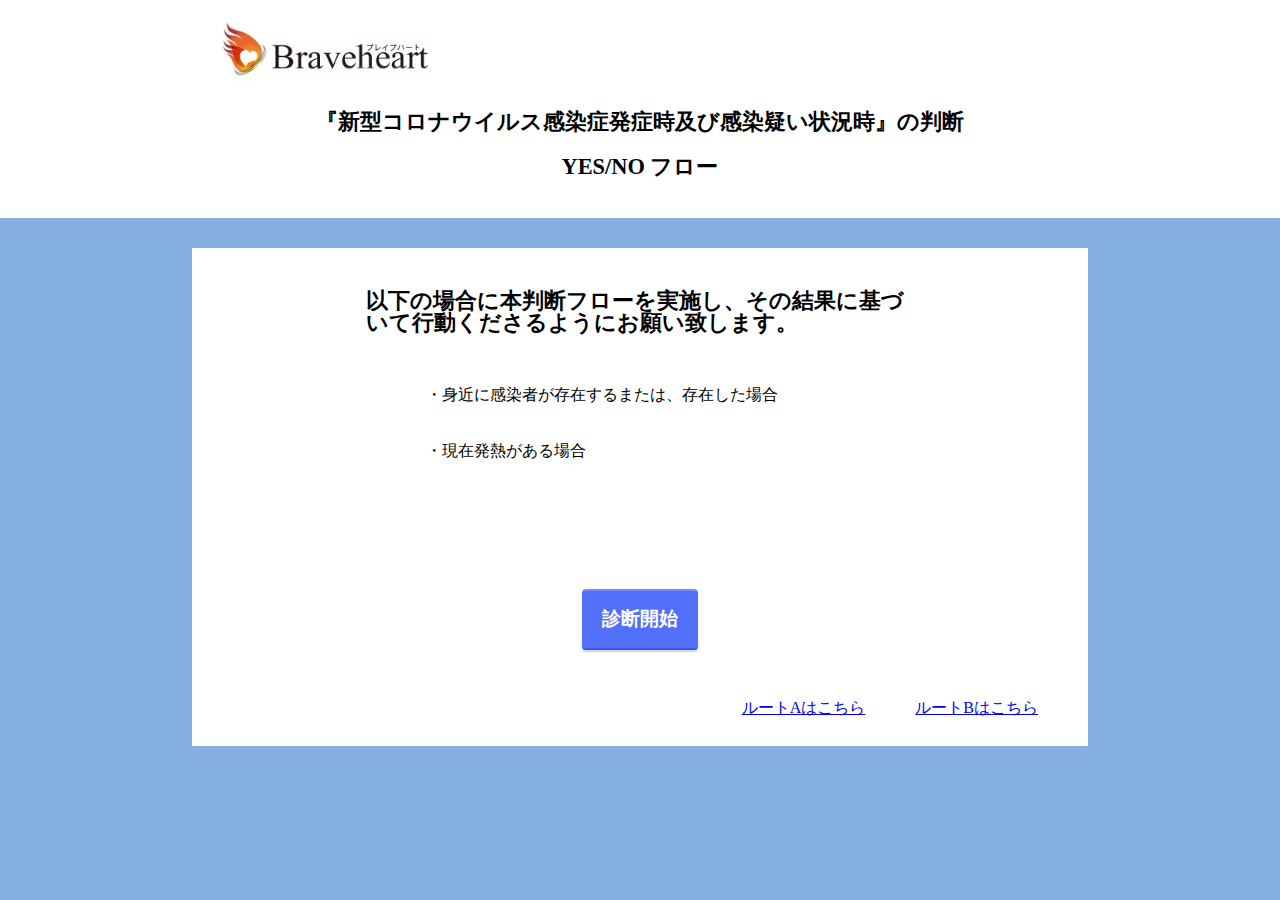
<file: index.html>
<!DOCTYPE html>
<html lang="ja">
<head>
<meta charset="UTF-8">
<meta name="viewport" content="width=device-width,initial-scale=1">
<meta http-equiv="Pragma" content="no-cache">
<meta http-equiv="Cache-Control" content="no-cache">
<meta http-equiv="Exprires" content="0">
<title>top画面</title>
<link href="css/mobile.css" rel="stylesheet" type="text/css">
<link href="css/reset.css" rel="stylesheet" type="text/css">
<script src="https://ajax.googleapis.com/ajax/libs/jquery/3.4.1/jquery.min.js"></script>
<script src="js/configuration.js"></script>
<script src="js/commons.js"></script>
<script>
// OnloadEventで発火
window.onload = function() {
  var o1 = json1[0];
    createTop($('#' + o1.id),o1);
};
</script>
</head>
<body id="wrapper">
<header id="gheader">
  <div class="inner">
    <h1 id="logo">
      <a href="./overview.html">
        <img src="./img/braveheartlog.jpg" alt="braveheartlog">
      </a>
    </h1>
    <div class="header_title">
      <p>『新型コロナウイルス感染症発症時及び感染疑い状況時』の判断</p>
      <br>
      <p>YES/NO フロー</p>
    </div>
  </div>
</header>
<div class="box_item">
  <div class="top_box">
    <div id="T00"></div>
  </div>
</div>
<footer></footer>
</body>
</html>
</file>
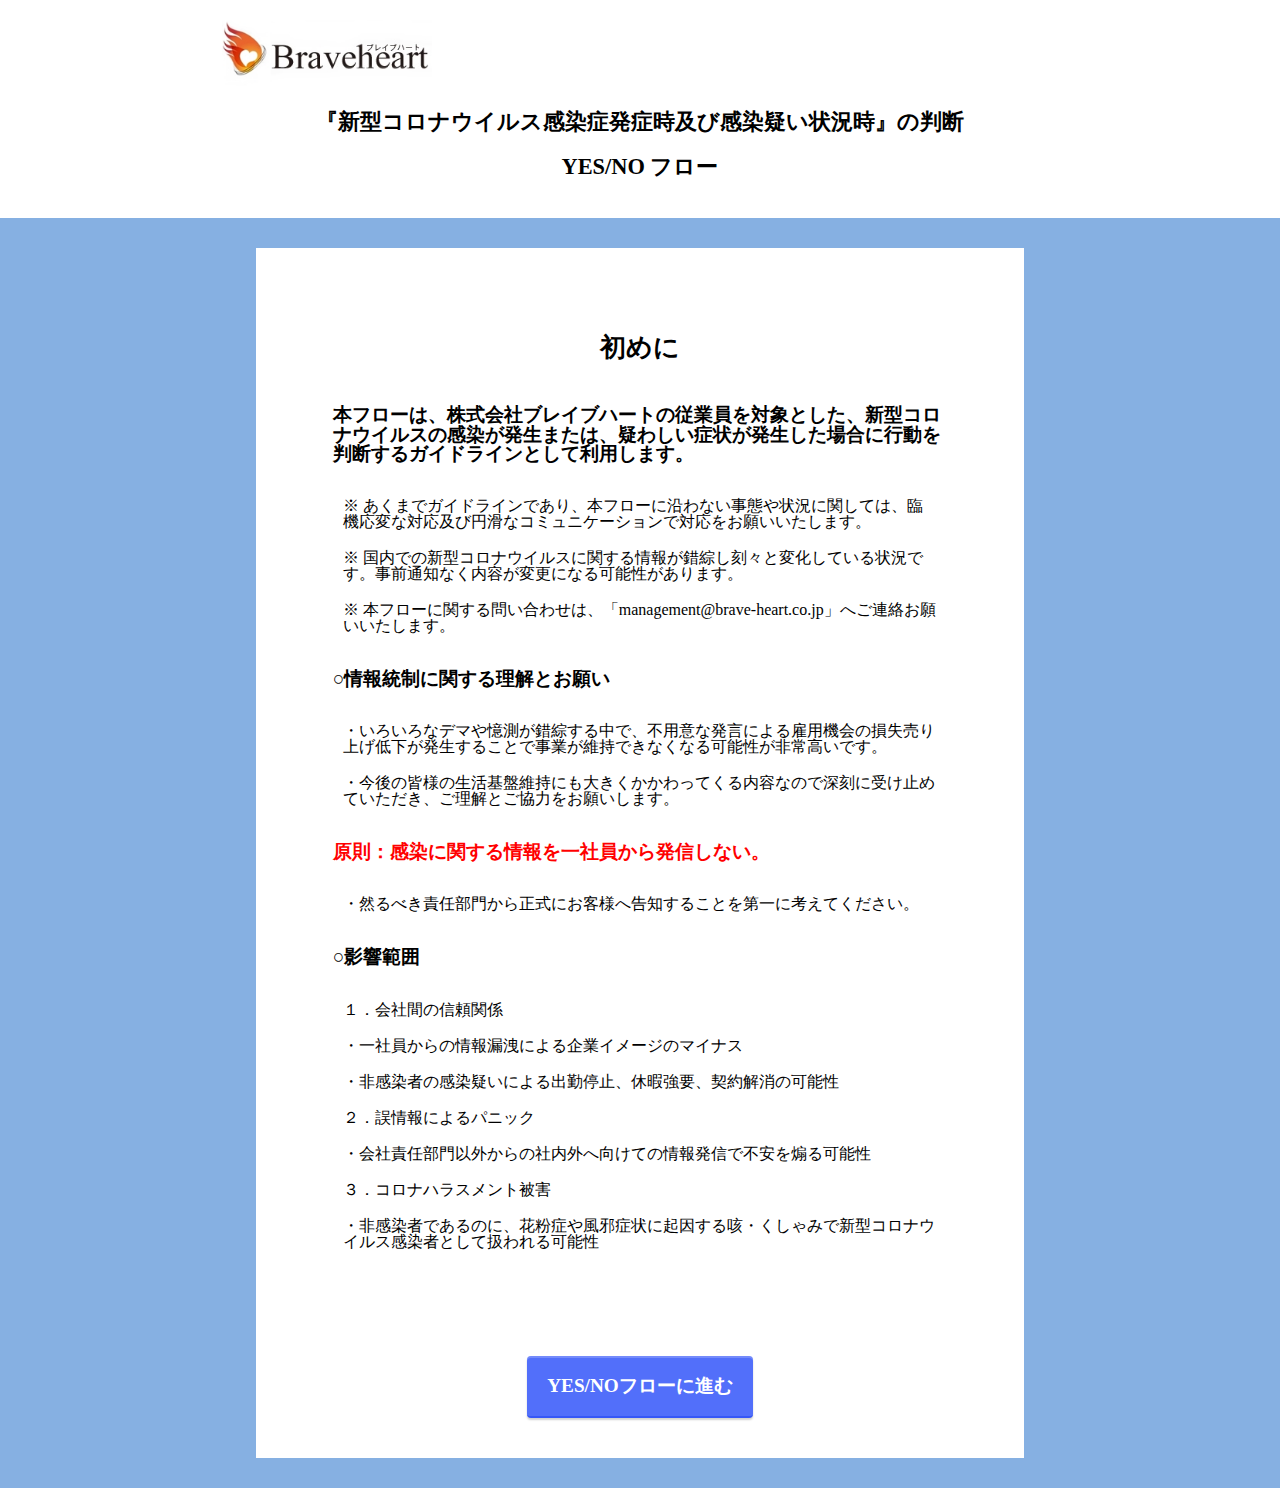
<file: overview.html>
<!DOCTYPE html>
<html lang="ja">
<head>
<meta charset="UTF-8">
<meta name="viewport" content="width=device-width,initial-scale=1">
<meta http-equiv="Pragma" content="no-cache">
<meta http-equiv="Cache-Control" content="no-cache">
<meta http-equiv="Exprires" content="0">
<title>COVID-19について</title>
<link href="css/mobile.css" rel="stylesheet" type="text/css">
<link href="css/reset.css" rel="stylesheet" type="text/css">
<script src="https://ajax.googleapis.com/ajax/libs/jquery/3.4.1/jquery.min.js"></script>
<script src="js/configuration.js"></script>
<script src="js/commons.js"></script>
<script src="js/parameter.js"></script>
<script>
// OnloadEventで発火
window.onload = function() {
  var o1 = json5[0];
    createView($('#' + o1.id),o1);
};
</script>
</head>
<body id="wrapper">
<header id="gheader">
  <div class="inner">
    <h1 id="logo">
      <a href="./overview.html">
        <img src="./img/braveheartlog.jpg" alt="braveheartlog">
      </a>
    </h1>
    <div class="header_title">
      <p>『新型コロナウイルス感染症発症時及び感染疑い状況時』の判断</p>
      <br>
      <p>YES/NO フロー</p>
    </div>
  </div>
</header>
<div class="box_item">
  <div class="overview_box">
    <div id="view"></div>
  </div>
</div>
</body>
</html>
</file>
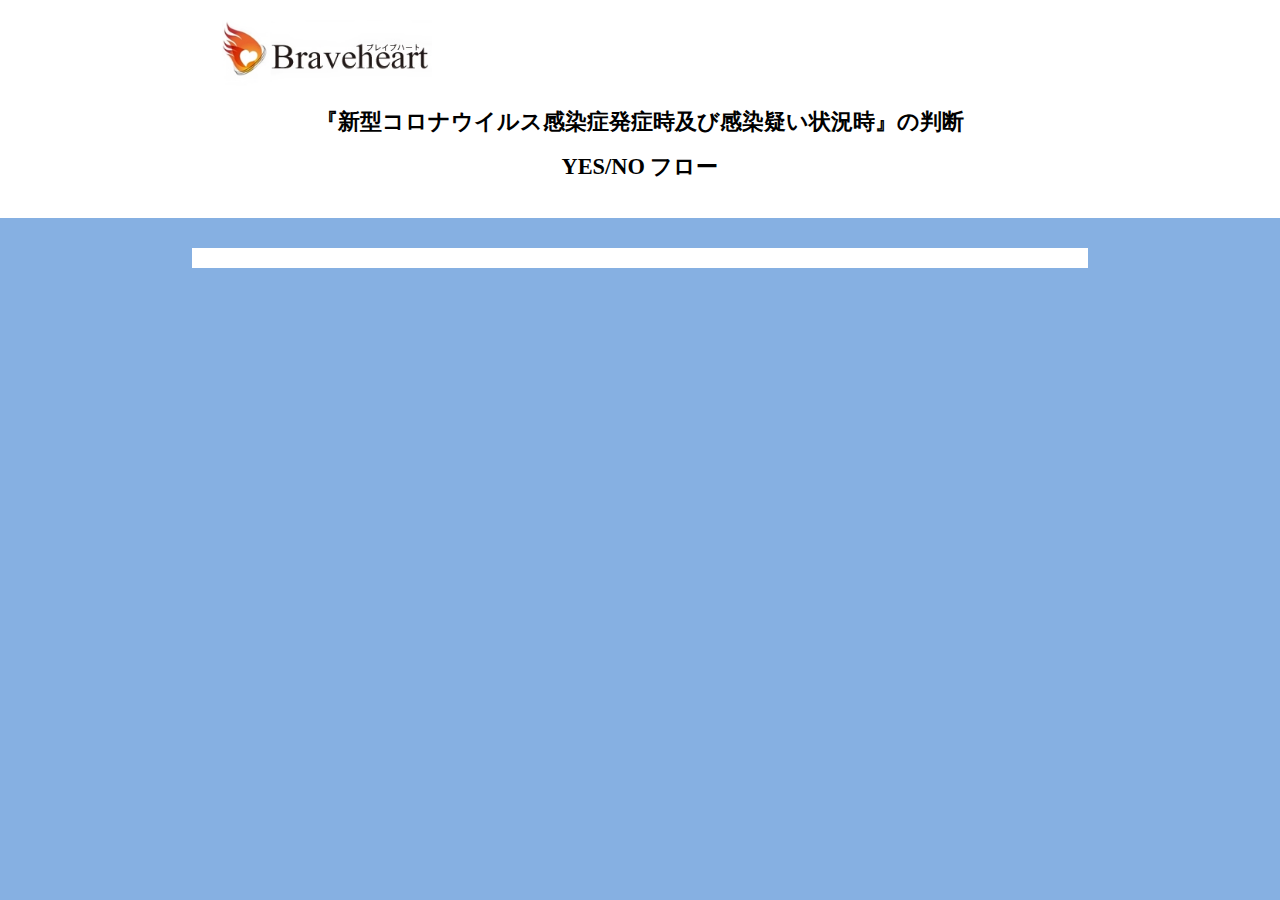
<file: result.html>
<!DOCTYPE html>
<html lang="ja">
<head>
<meta charset="UTF-8">
<meta name="viewport" content="width=device-width,initial-scale=1">
<meta http-equiv="Pragma" content="no-cache">
<meta http-equiv="Cache-Control" content="no-cache">
<meta http-equiv="Exprires" content="0">
<title>結果画面</title>
<link href="css/mobile.css" rel="stylesheet" type="text/css">
<link href="css/reset.css" rel="stylesheet" type="text/css">
<script src="https://ajax.googleapis.com/ajax/libs/jquery/3.4.1/jquery.min.js"></script>
<script src="js/configuration.js"></script>
<script src="js/commons.js"></script>
<script>
$(function () {
  // クエリパラメータ取得
  var params = getReqParams();
  // 設問作成
  var id = params["resultid"];
  var beforeId = params["beforeid"];
  var o1 = json3[id];
  createResult($('#' + o1.id),o1);
});
</script>
</head>
<body id="wrapper">
<header id="gheader">
  <div class="inner">
    <h1 id="logo">
      <a href="./overview.html">
        <img src="./img/braveheartlog.jpg" alt="braveheartlog">
      </a>
    </h1>
    <div class="header_title">
      <p>『新型コロナウイルス感染症発症時及び感染疑い状況時』の判断</p>
      <br>
      <p>YES/NO フロー</p>
    </div>
  </div>
</header>
<div class="box_item">
  <div class="result_box">
    <div id="A01"></div>
    <div id="A02"></div>
    <div id="A03"></div>
    <div id="A04"></div>
    <div id="A05"></div>
    <div id="A06"></div>
  </div>
</div>
</body>
</html>
</file>
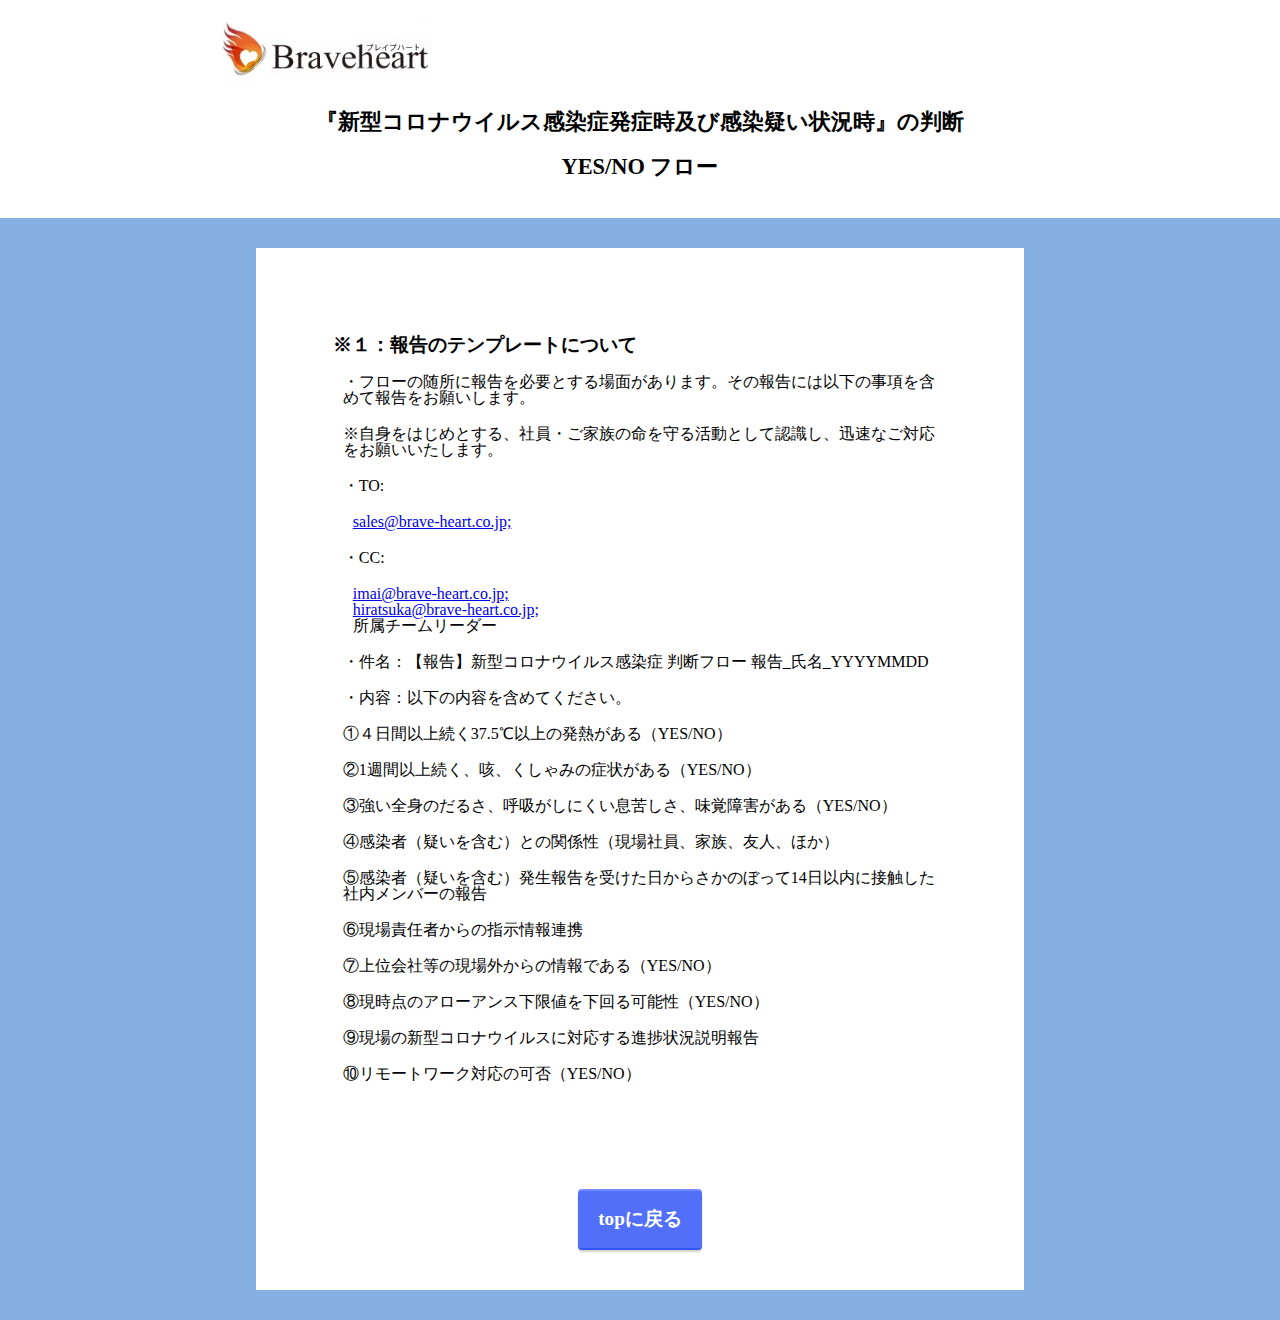
<file: template.html>
<!DOCTYPE html>
<html lang="ja">
<head>
<meta charset="UTF-8">
<meta name="viewport" content="width=device-width,initial-scale=1">
<meta http-equiv="Pragma" content="no-cache">
<meta http-equiv="Cache-Control" content="no-cache">
<meta http-equiv="Exprires" content="0">
<title>報告テンプレートについて</title>
<link href="css/mobile.css" rel="stylesheet" type="text/css">
<link href="css/reset.css" rel="stylesheet" type="text/css">
<script src="https://ajax.googleapis.com/ajax/libs/jquery/3.4.1/jquery.min.js"></script>
<script src="js/configuration.js"></script>
<script src="js/commons.js"></script>
<script src="js/parameter.js"></script>
<script>
// OnloadEventで発火
window.onload = function() {
  var o1 = json4[0];
    createTemplate($('#' + o1.id),o1);
};
</script>
</head>
<body id="wrapper">
<header id="gheader">
  <div class="inner">
    <h1 id="logo">
      <a href="./overview.html">
        <img src="./img/braveheartlog.jpg" alt="braveheartlog">
      </a>
    </h1>
    <div class="header_title">
      <p>『新型コロナウイルス感染症発症時及び感染疑い状況時』の判断</p>
      <br>
      <p>YES/NO フロー</p>
    </div>
  </div>
</header>
<div class="box_item">
  <div class="template_box">
    <div id="tmp">
      <!--<p class="template_title">※１：報告のテンプレートについて</p>
      <p class="template_itme">・フローの随所に報告を必要とする場面があります。その報告には以下の事項を含めて報告をお願いします。</p>
      <p class="template_itme">※自身をはじめとする、社員・ご家族の命を守る活動として認識し、迅速なご対応をお願いいたします。</p>
      <p class="template_itme">・TO: <a href="mailto:sales@brave-heart.co.jp">sales@brave-heart.co.jp;</a></p>
      <p class="template_itme">・CC: <a href="mailto:imai@brave-heart.co.jp">imai@brave-heart.co.jp;</a> <a href="mailto:hiratsuka@brave-heart.co.jp">hiratsuka@brave-heart.co.jp;</a>  所属チームリーダー</p>
      <p class="template_itme">・件名：【報告】新型コロナウイルス感染症 判断フロー 報告_氏名_YYYYMMDD</p>
      <p class="template_itme">①４日間以上続く37.5℃以上の発熱がある（YES/NO）</p>
      <p class="template_itme">②1週間以上続く、咳、くしゃみの症状がある（YES/NO）</p>
      <p class="template_itme">③強い全身のだるさ、呼吸がしにくい息苦しさ、味覚障害がある（YES/NO）</p>
      <p class="template_itme">④感染者（疑いを含む）との関係性（現場社員、家族、友人、ほか）</p>
      <p class="template_itme">⑤感染者（疑いを含む）発生報告を受けた日からさかのぼって14日以内に接触した社内メンバーの報告</p>
      <p class="template_itme">⑥現場責任者からの指示情報連携</p>
      <p class="template_itme">⑦上位会社等の現場外からの情報である（YES/NO）</p>
      <p class="template_itme">⑧現時点のアローアンス下限値を下回る可能性（YES/NO）</p>
      <p class="template_itme">⑨現場の新型コロナウイルスに対応する進捗状況説明報</p>
      <p class="template_itme">⑩リモートワーク対応の可否（YES/NO）</p>
    </div>-->
    <div>
  </div>
</div>
</body>
</html>
</file>
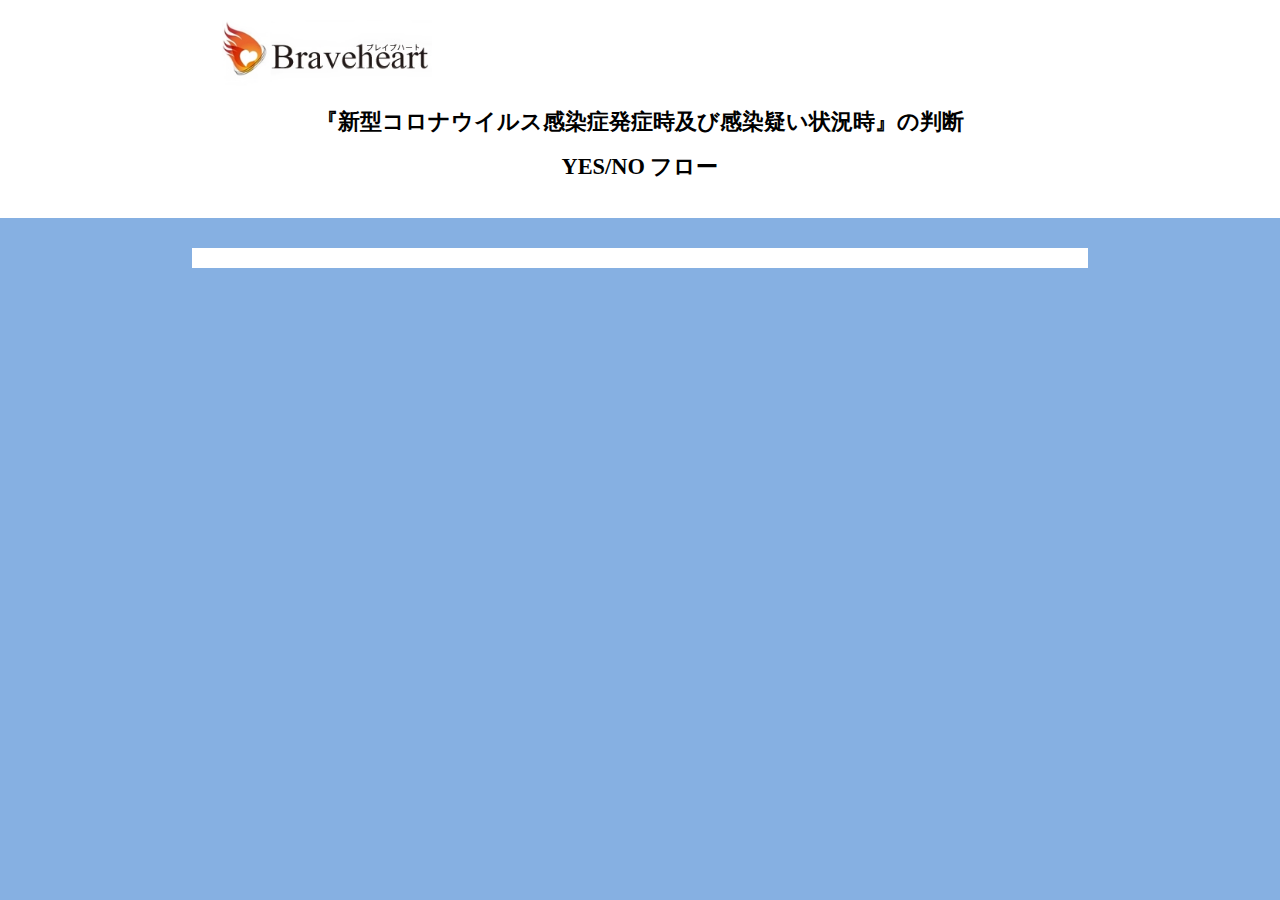
<file: test.html>
<!DOCTYPE html>
<html lang="ja">
<head>
<meta charset="UTF-8">
<meta name="viewport" content="width=device-width,initial-scale=1">
<meta http-equiv="Pragma" content="no-cache">
<meta http-equiv="Cache-Control" content="no-cache">
<meta http-equiv="Exprires" content="0">
<title>質問画面</title>
<link href="css/mobile.css" rel="stylesheet" type="text/css">
<link href="css/reset.css" rel="stylesheet" type="text/css">
<script src="https://ajax.googleapis.com/ajax/libs/jquery/3.4.1/jquery.min.js"></script>
<script src="js/configuration.js"></script>
<script src="js/commons.js"></script>
<script>
  $(function () {
    // クエリパラメータ取得
    var params = getReqParams();
    // 設問作成
    var id = params["questionid"];
    var beforeId = params["beforeid"];
    var beforeNo = parseInt(params["questionno"]);
    var qNo = beforeNo + 1;
    var f = params["f"];
    var a = params["answer"];
    var o1 = json2[id];
    createQuestion($('#' + o1.id),o1,qNo,f,a);
    // バックの設定
    var linkElement = $('#backAnchorLink');
    var hrefStr = linkElement.attr('href');
    var hrefStr = hrefStr + "?questionid=" + beforeId + "&beforeid=" + (beforeId - 1) + "&questionno=" + (beforeNo - 1) + "&f=" + (f - 1);
    linkElement.attr('href',hrefStr);
  });
</script>
</head>
<body id="wrapper">
<header id="gheader">
  <div class="inner">
    <h1 id="logo">
      <a href="./overview.html">
        <img src="./img/braveheartlog.jpg" alt="braveheartlog">
      </a>
    </h1>
    <div class="header_title">
      <p>『新型コロナウイルス感染症発症時及び感染疑い状況時』の判断</p>
      <br>
      <p>YES/NO フロー</p>
    </div>
  </div>
</header>
<div class="box_item">
  <div class="question_box">
    <div id="Q01"></div>
    <div id="Q02"></div>
    <div id="Q03"></div>
    <div id="Q04"></div>
    <div id="Q05"></div>
    <div id="Q06"></div>
    <div id="Q07"></div>
    <div id="Q03_q"></div>
    <div id="Q04_q"></div>
    <div id="Q05_q"></div>
    <div id="Q01_a"></div>
    <div id="Q02_a"></div>
    <div id="Q01_b"></div>

  </div>
</div>
</body>
</html>
</file>
<file: css/mobile.css>
@charset "utf-8";
/* CSS Document */
* {
  margin :0px;
  padding: 0px;
}
  #wrapper {
    width: 100%;
    background-color: rgb(134, 176, 226);
    font-family: "ヒラギノ角ゴ Pro W3", "Hiragino Kaku Gothic Pro", "メイリオ", Meiryo, Osaka, "ＭＳ Ｐゴシック", "MS PGothic", "sans-serif";
  }
@media screen and (min-width:480px) {
  /*header*/
  #gheader {
    background-color: #FFFFFF;
    font-size: 140%;
    font-weight: bold;
    overflow: hidden;
  }
  #logo {
    display: inline-block;
    width: 210px;
    padding: 20px 0 10px 30px;
  }
  img {
    vertical-align: bottom;
    max-width: 100%;
  }
  .header_title {
    text-align: center;
    padding: 10px 20px 40px 20px;
  }
  .inner {
    margin-left: 25px;
    width: 70%;
    margin: 0 auto;
  }
  /*main*/
  .list_item {
    margin: 0 15% 0 15%;
  }
  .title {
    padding: 30px 0 10px 0;
    font-size: 180%;
    font-weight: bold;
    text-align: center;
  }
  .title_box {
  }
  .box_item {
    margin: 30px 0 30px 0;
  }
  .clear {
    clear:both;
  }
  /*ボタン*/
  .button_box {
    text-align:center;
    padding: 30px 0 30px 0;
  }
  /*top画面*/
  .top_item {
    text-align: right;
    margin: 20px 50px 20px 0;
  }
  .top_heading {
    margin: 2.0rem 2.0rem 2.0rem 2.5rem;
    font-size: 140%;
    font-weight: bold;
  }
  .top_list_content {
    padding: 20px 20px 20px 100px;
  }
  .top_link_content {
    margin-left: 50px;
  }
  .top_box {
    background-color: #FFFFFF;
    width: 70%;
    padding: 10px 0 10px 0;
    margin: 0 auto;
    margin-top: 30px;
  }
  .start_button {
    position: relative;
    display: inline-block;
    padding: 20px;
    text-decoration: none;
    text-align:center;
    color: #FFF;
    background: #526ffa;
    border-bottom: solid 2px #3657f7;
    border-radius: 4px;
    box-shadow: inset 0 2px 0 rgba(255,255,255,0.2), 0 2px 2px rgba(0, 0, 0, 0.19);
    font-weight: bold;
    font-size: 120%;
  }
  .start_button:active {
    border-bottom: solid 2px #526ffa;
    box-shadow: 0 0 2px rgba(0, 0, 0, 0.30);
  }
  .start_button:focus {
    outline: 2px #7cb7f7 solid;
  }
  /*質問画面*/
  .question_heasding {
    margin: 30px;
    font-size: 140%;
    font-weight: bold;
  }
  .question_list_content {
    margin: 20px 50px 20px 50px;
  }
  .question_box {
    background-color: #FFFFFF;
    width: 70%;
    padding: 10px 0 10px 0;
    margin: auto;
    margin-top: 30px;
  }
  .yes_button {
    width: 95px;
    margin-right: 50px;
    position: relative;
    display: inline-block;
    padding: 0.50em 0.5em;
    text-decoration: none;
    text-align:center;
    color: #FFF;
    background: #526ffa;
    border-bottom: solid 2px #3657f7;
    border-radius: 4px;
    box-shadow: inset 0 2px 0 rgba(255,255,255,0.2), 0 2px 2px rgba(0, 0, 0, 0.19);
    font-weight: bold;
    font-size: 110%;
  }
  .yes_button:active {
    border-bottom: solid 2px #526ffa;
    box-shadow: 0 0 2px rgba(0, 0, 0, 0.30);
  }
  .yes_button:focus {
    outline: 2px #7cb7f7 solid;
  }
  .no_button {
    width: 95px;
    position: relative;
    display: inline-block;
    padding: 0.50em 0.5em;
    text-decoration: none;
    text-align:center;
    color: #FFF;
    background: #fd9535;
    border-bottom: solid 2px #d27d00;
    border-radius: 4px;
    box-shadow: inset 0 2px 0 rgba(255,255,255,0.2), 0 2px 2px rgba(0, 0, 0, 0.19);
    font-weight: bold;
    font-size: 110%;
  }
  .no_button:active {
    border-bottom: solid 2px ;
    box-shadow: 0 0 2px rgba(0, 0, 0, 0.30);
  }
  .no_button:focus {
    outline: 2px #7cb7f7 solid;
  }
  /*結果画面*/
  table {
    background-color: #ffffff;
    border-collapse: collapse;
    border-spacing: 0;
    width: 100%;
  }
  table tr {
    border-bottom: solid 1px #4a4a4a;
  }
  table th {
    text-align: left;
    padding: 20px 5px 20px 5px;
    font-size: 120%;
    font-weight: bold;
  }
  table td {
    border-right: solid 1px #4a4a4a;
    border-left: solid 1px #4a4a4a;
    padding: 20px 5px 20px 5px
  }
  .table_list {
    text-align: center;
    padding: 0 20px 0 20px;
  }
  .table_box {
    margin: 0 10% 0 10%;
  }
  .result_heading01 {
    margin: 5% 10% 0 10%;
    font-size: 140%;
    font-weight: bold;
  }
  .result_list_content01 {
    margin: 30px 50px 30px 100px;
    text-align: left;
  }
  .result_heading02 {
    margin: 30px 50px 30px 50px;
    font-size: 120%;
    font-weight: bold;
  }
  .result_list_content02 {
    margin: 30px 50px 30px 100px;
    display: block;
  }
  .result_box {
    background-color: #FFFFFF;
    width: 70%;
    padding: 10px 0 10px 0;
    margin: auto;
    margin-top: 30px;
  }
  .return_button {
    width: 50px;
    margin: 20px 50px;
    position: relative;
    display: inline-block;
    padding: 10px;
    text-decoration: none;
    text-align:center;
    color: #FFF;
    background: #f02e3a;
    border-bottom: solid 2px #cc212b;
    border-radius: 4px;
    box-shadow: inset 0 2px 0 rgba(255,255,255,0.2), 0 2px 2px rgba(0, 0, 0, 0.19);
    font-weight: bold;
  }
  .return_button:active {
    border-bottom: solid 2px ;
    box-shadow: 0 0 2px rgba(0, 0, 0, 0.30);
  }
  .return_button:focus {
    outline: 2px #7cb7f7 solid;
  }
  /*テンプレート報告画面*/
  .template_content {
    margin: 10%;
  }
  .template_title {
    margin: 15px 0 15px 0;
    font-size: 120%;
    font-weight: bold;
  }
  .template_itme {
    margin: 20px 10px 20px 10px;
  }
  .template_box {
    background-color: #FFFFFF;
    width: 60%;
    padding: 10px 0 10px 0;
    margin: auto;
    margin-top: 30px;
  }
  /*COVID-19_緊急タスク概要画面*/
  .overview_content {
    margin: 10%;
  }
  .overview_itme {
    margin: 20px 10px 20px 10px;
  }
  .overview_box {
    background-color: #FFFFFF;
    width: 60%;
    padding: 10px 0 10px 0;
    margin: auto;
    margin-top: 30px;
  }
  .overview_title01 {
    padding: 0 0 30px 0;
    text-align: center;
    font-size: 160%;
    font-weight: bold;
  }
  .overview_title02 {
    padding: 15px 0 15px 0;
    font-size: 120%;
    font-weight: bold;
  }
  .overview_title_red {
    padding: 15px 0 15px 0;
    color: red;
    font-size: 120%;
    font-weight: bold;
  }
 }
  @media screen and (max-width:469px) {
    /*header*/
    #gheader {
      background-color: #FFFFFF;
      font-size: 110%;
      font-weight: bold;
      overflow: hidden;
    }
    #logo {
      display: inline-block;
      width: 12.0rem;
      padding: 20px 0 10px 30px;
    }
    img {
      vertical-align: bottom;
      max-width: 80%;
    }
    .header_title {
      text-align: center;
      padding: 10px 20px 40px 20px;
    }
    .inner {
      margin-left: 25px;
      width: 98%;
      margin: 0 auto;
    }
    /*main*/
    .title {
      padding: 30px 0 10px 0;
      font-size: 150%;
      font-weight: bold;
      text-align: center;
    }
    .list_item {
      margin: 0 6% 0 6%;
    }
    .box_item {
      margin: 30px 0 30px 0;
    }
    .clear {
      clear:both;
    }
    /*ボタンbox*/
    .button_box {
      text-align:center;
      padding: 2.0rem;
    }
    /*top画面*/
    .top_item {
      text-align: center;
      margin: 20px 20px 20px 0;
    }
    .top_heading {
      margin: 2.0rem 0 2.0rem 0;
      font-size: 1.2rem;
      font-weight: bold;
    }
    .top_list_content {
      margin: 1.0rem 1.0rem 2.0rem 1.5rem;
    }
    .top_link_content {
      margin-left: 1.0rem;
    }
    .top_box {
      background-color: #FFFFFF;
      width: 95%;
      padding: 10px 0 10px 0;
      margin: 0 auto;
      margin-top: 30px;
    }
    .start_button {
      position: relative;
      display: inline-block;
      padding: 1.10em 1.0em 1.0em 1.0em;
      text-decoration: none;
      text-align:center;
      color: #FFF;
      background: #526ffa;
      border-bottom: solid 2px #3657f7;
      border-radius: 4px;
      box-shadow: inset 0 2px 0 rgba(255,255,255,0.2), 0 2px 2px rgba(0, 0, 0, 0.19);
      font-weight: bold;
      font-size: 100%;
    }
    .start_button:active {
      border-bottom: solid 2px #526ffa;
      box-shadow: 0 0 2px rgba(0, 0, 0, 0.30);
    }
    .start_button:focus {
      outline: 2px #7cb7f7 solid;
    }
    /*質問画面*/
    .question_heasding {
      margin: 1.0rem 1.0rem 1.0rem 1.5rem;
      font-size: 1.0rem;
      font-weight: bold;
    }
    .question_list_content {
      margin: 1.0rem;
    }
    .question_box {
      background-color: #FFFFFF;
      width: 95%;
      padding: 10px 0 10px 0;
      margin: auto;
      margin-top: 30px;
    }
    .yes_button {
      width: 70px;
      margin-right: 50px;
      position: relative;
      display: inline-block;
      padding: 0.65em 0.5em 0.5em 0.5em;
      text-decoration: none;
      text-align:center;
      color: #FFF;
      background: #526ffa;
      border-bottom: solid 2px #3657f7;
      border-radius: 4px;
      box-shadow: inset 0 2px 0 rgba(255,255,255,0.2), 0 2px 2px rgba(0, 0, 0, 0.19);
      font-weight: bold;
      font-size: 110%;
    }
    .yes_button:active {
      border-bottom: solid 2px #526ffa;
      box-shadow: 0 0 2px rgba(0, 0, 0, 0.30);
    }
    .yes_button:focus {
      outline: 2px #7cb7f7 solid;
    }
    .no_button {
      width: 70px;
      position: relative;
      display: inline-block;
      padding: 0.65em 0.5em 0.5em 0.5em;
      text-decoration: none;
      text-align:center;
      color: #FFF;
      background: #fd9535;
      border-bottom: solid 2px #d27d00;
      border-radius: 4px;
      box-shadow: inset 0 2px 0 rgba(255,255,255,0.2), 0 2px 2px rgba(0, 0, 0, 0.19);
      font-weight: bold;
      font-size: 110%;
    }
    .no_button:active {
      border-bottom: solid 2px ;
      box-shadow: 0 0 2px rgba(0, 0, 0, 0.30);
    }
    .no_button:focus {
      outline: 2px #7cb7f7 solid;
    }
    /*結果画面*/
    table {
      background-color: #ffffff;
      border-collapse: collapse;
      border-spacing: 0;
      width: 100%;
    }
    table tr {
      border-bottom: solid 1px #c4c4c4;
    }
    table th {
      padding: 20px 5px 20px 5px;
      font-size: 120%;
      font-weight: bold;
    }
    table td {
      padding: 20px 5px 20px 5px;
    }
    .table_list {
      background-color: #f0f0f0;
      text-align: center;
      padding: 0 0.7rem 0 0.7rem;
    }
    .table_middle {
      background-color: #ffffff;
      border-right: solid 1px #c4c4c4;
      border-left: solid 1px #c4c4c4;
    }
    .result_heading01 {
      margin: 3.0rem 1.0rem 1.0rem 1.5rem;
      font-size: 1.0rem;
      font-weight: bold;
    }
    .result_list_content01 {
      margin: 2.0rem 1.0rem 1.0rem 1.0rem;
    }
    .result_heading02 {
      margin: 2.0rem 1.5rem 1.0rem 1.5rem;
      font-size: 120%;
      font-weight: bold;
    }
    .result_list_content02 {
      margin: 2.0rem 1.5rem 1.0rem 1.5rem;
      display: block;
    }
    .result_box {
      background-color: #FFFFFF;
      width: 95%;
      padding: 10px 0 10px 0;
      margin: auto;
      margin-top: 30px;
    }
    .return_button {
      width: 50px;
      margin: 20px 50px;
      position: relative;
      display: inline-block;
      padding: 10px;
      text-decoration: none;
      text-align:center;
      color: #FFF;
      background: #f02e3a;
      border-bottom: solid 2px #cc212b;
      border-radius: 4px;
      box-shadow: inset 0 2px 0 rgba(255,255,255,0.2), 0 2px 2px rgba(0, 0, 0, 0.19);
      font-weight: bold;
    }
    .return_button:active {
      border-bottom: solid 2px ;
      box-shadow: 0 0 2px rgba(0, 0, 0, 0.30);
    }
    .return_button:focus {
      outline: 2px #7cb7f7 solid;
    }
    /*template*/
    .template_content {
      margin: 7%;
    }
    .template_title {
      font-size: 120%;
      font-weight: bold;
    }
    .template_itme {
      margin: 20px 10px 20px 10px;
    }
    .template_box {
      background-color: #FFFFFF;
      width: 95%;
      padding: 10px 0 10px 0;
      margin: auto;
      margin-top: 30px;
    }
    /*COVID-19_緊急タスク概要画面*/
    .overview_content {
      margin: 7%;
    }
    .overview_itme {
      margin: 20px 10px 20px 10px;
    }
    .overview_box {
      background-color: #FFFFFF;
      width: 95%;
      padding: 10px 0 10px 0;
      margin: auto;
      margin-top: 30px;
    }
    .overview_title01 {
      padding: 0 0 30px 0;
      font-size: 140%;
      font-weight: bold;
      text-align: center;
    }
    .overview_title02 {
      padding: 15px 0 15px 0;
      font-size: 120%;
      font-weight: bold;
    }
    .overview_title_red {
      padding: 15px 0 15px 0;
      color: red;
      font-size: 120%;
      font-weight: bold;
    }
  }
</file>
